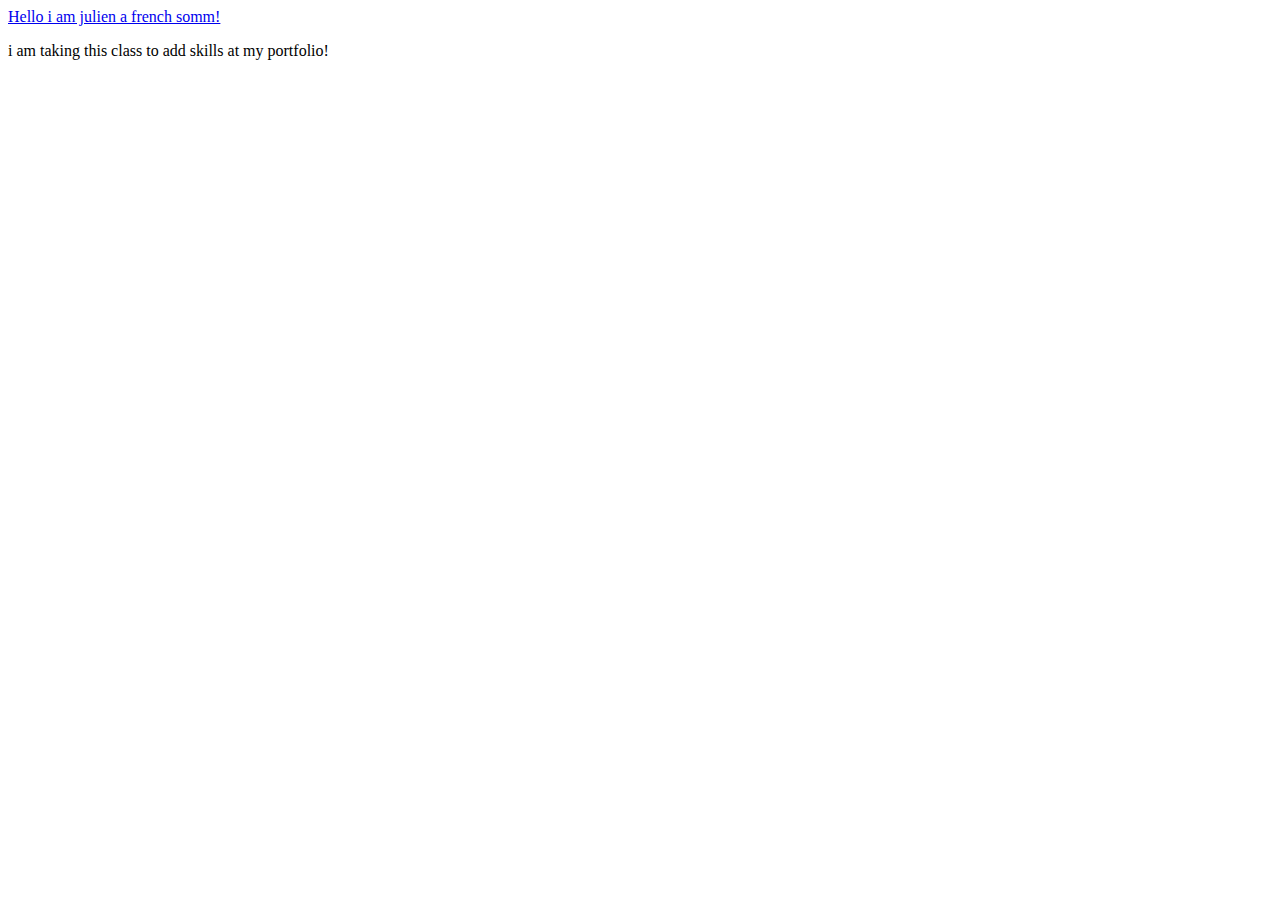
<file: class-work/index.html>
<!DOCTYPE html>
<html>
<head>
	<title>Julien</title>
</head>
<body>
	<a href="resume.html">Hello i am julien a french somm!</a>
	<p> i am taking this class to add skills at my portfolio!</p>
</body>
</html>
</file>
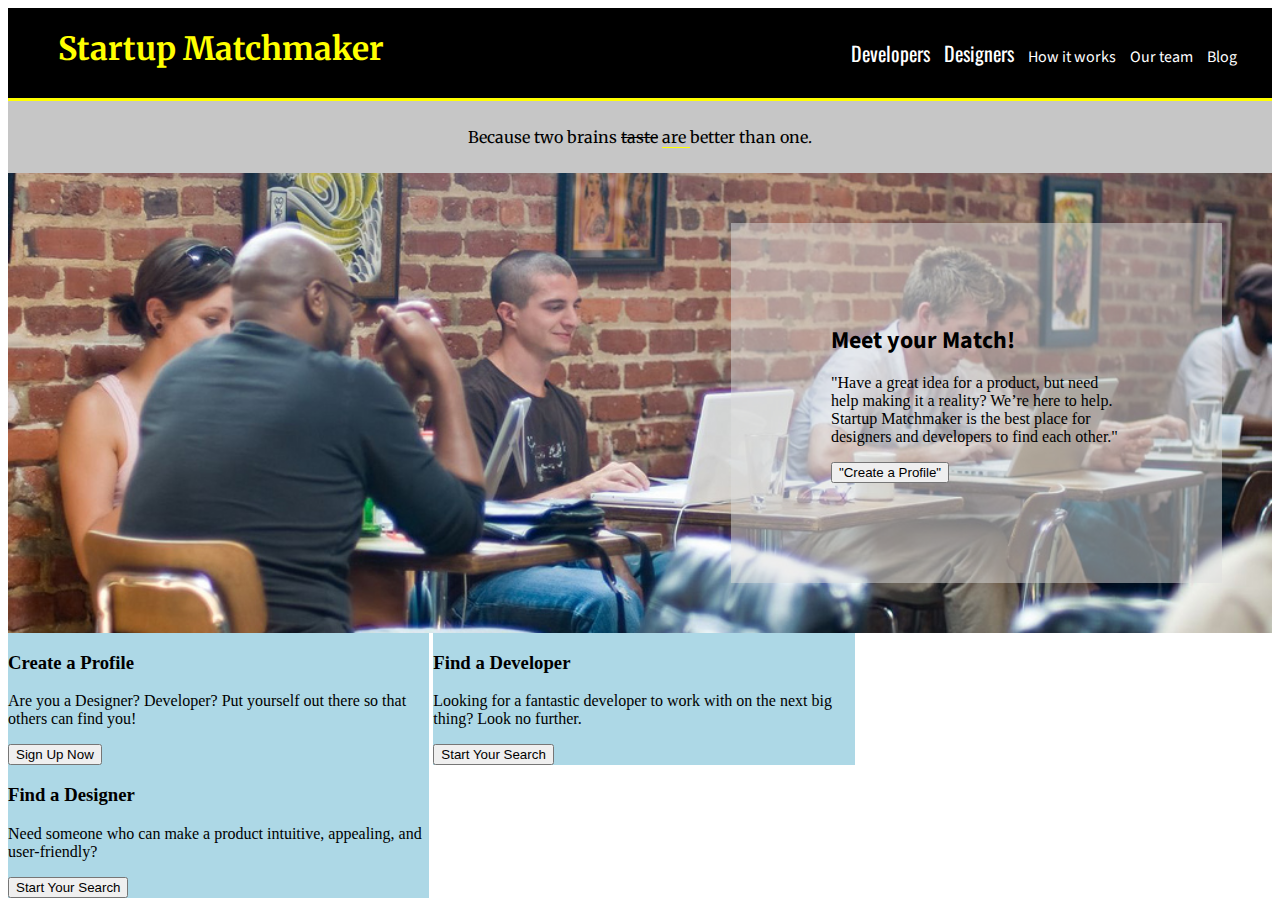
<file: startup-matchmaker/index.html>
<html>
<head>
	<title>Startup Matchmaker</title>
  <link rel="stylesheet" href="https://use.fontawesome.com/releases/v5.3.1/css/all.css" integrity="sha384-mzrmE5qonljUremFsqc01SB46JvROS7bZs3IO2EmfFsd15uHvIt+Y8vEf7N7fWAU" crossorigin="anonymous">
	<link href="https://fonts.googleapis.com/css?family=Source+Sans+Pro:400,700|Oswald:700|Merriweather:700,700italic" rel="stylesheet" type="text/css">
	<link rel="stylesheet" href="css/styles.css">
</head>
<body>
	<header class="clearfix">

		<h1>Startup Matchmaker</h1>
		 
		<nav>
			<a class="bold-link" href="">Developers</a>
			<a class="bold-link" href="">Designers</a>
			<a href="">How it works</a>
			<a href="">Our team</a>
			<a href="">Blog</a>

		</nav>
 	</header>

 	<div class="brain"><p>Because two brains <span class="strikethrough"> taste </span></p> <p> <span class= "textBorder">are </span> better than one.</p>

 	 </div>

 	 <section class="banner">
 	 
 	<aside>

 	

 		<h2>Meet your Match!</h2>
	
 		<p>"Have a great idea for a product, but need help making it a reality? We’re here to help. Startup Matchmaker is the best place for designers and developers to find each other."     		
	</p>

	<button>
  "Create a Profile"
  </button>
  
	</aside>

          </section>		
		 
		 <div class="cards-container">
  
  <div class="card">
    <h3>Create a Profile</h3>
    <p>Are you a Designer? Developer? Put yourself out there so that others can find you!</p>
    <button>Sign Up Now</button>
  </div>
  
  <div class="card">
    <h3>Find a Developer</h3>
    <p>Looking for a fantastic developer to work with on the next big thing? Look no further.</p>
    <button>Start Your Search</button>
  </div>
  
  <div class="card">
    <h3>Find a Designer</h3>
    <p>Need someone who can make a product intuitive, appealing, and user-friendly?</p>
    <button>Start Your Search</button>
  </div>
  
</div>
 		

</body>
</html>
</file>
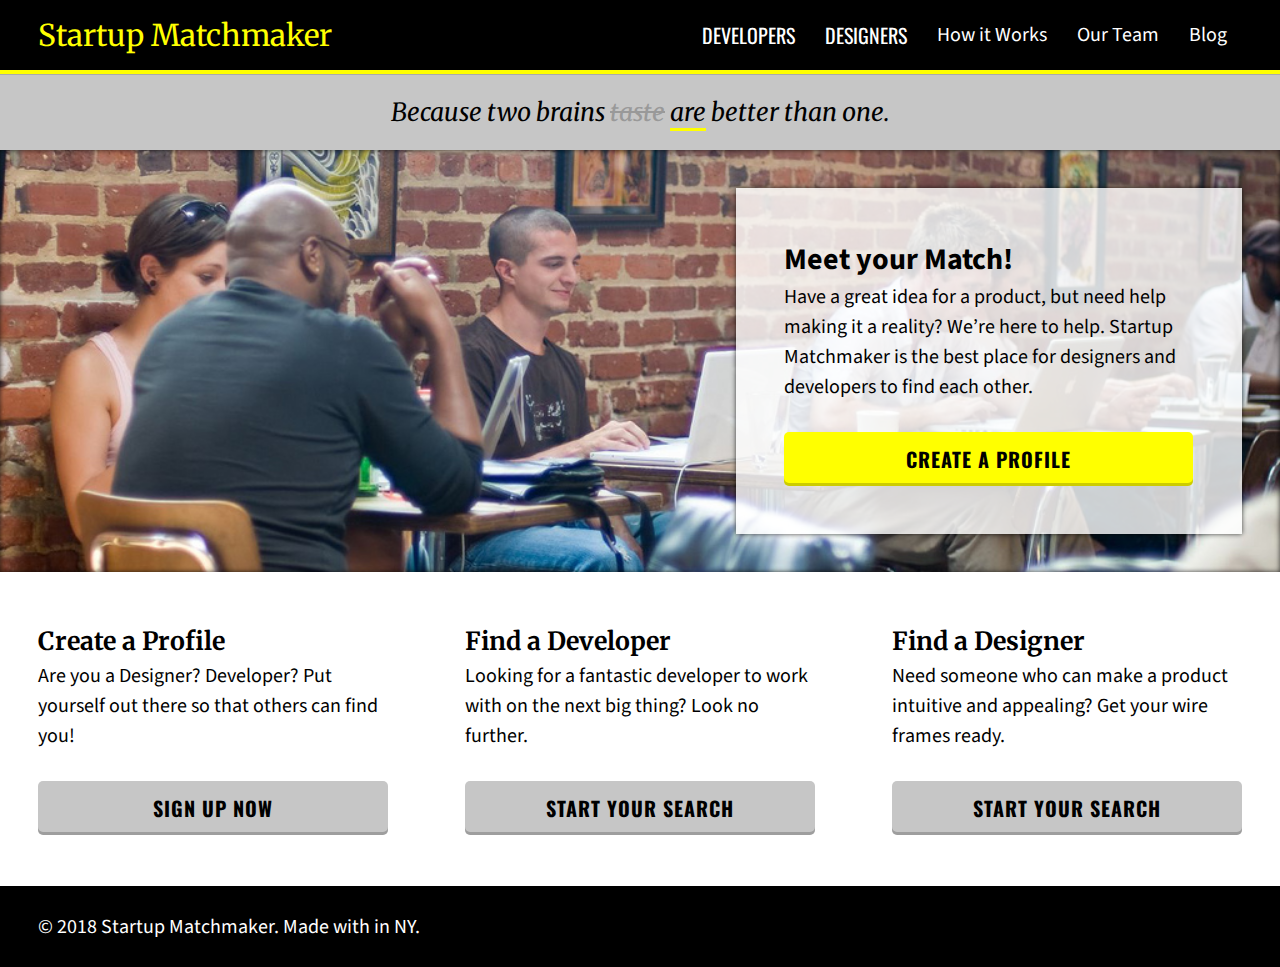
<file: class09/startup-matchmaker-solution/index.html>
<!doctype html>
<html lang="en-us">
<head>
	<meta charset="utf-8">
	<title>Startup Matchmaker</title>
	<link rel="stylesheet" href="https://use.fontawesome.com/releases/v5.3.1/css/all.css" integrity="sha384-mzrmE5qonljUremFsqc01SB46JvROS7bZs3IO2EmfFsd15uHvIt+Y8vEf7N7fWAU" crossorigin="anonymous">
	<link href="http://fonts.googleapis.com/css?family=Source+Sans+Pro:400,700|Oswald:700|Merriweather:700,700italic" rel="stylesheet" type="text/css">
	<link rel="stylesheet" href="css/reset.css">
	<link rel="stylesheet" href="css/main.css">
</head>
<body>
	<div class="container">
		<header id="page-header">
			<div class="wrapper">
				<h1><a href="index.html">Startup Matchmaker</a></h1>
				<nav>
					<ul>
						<li><strong><a href="#">Developers</a></strong></li>
						<li><strong><a href="#">Designers</a></strong></li>
						<li><a href="#">How it Works</a></li>
						<li><a href="#">Our Team</a></li>
						<li><a href="#">Blog</a></li>
					</ul>
				</nav>
			</div>
		</header>
		<p class="tagline">Because two brains <del>taste</del> <ins>are</ins> better than&nbsp;one.</p>
		<section class="banner">
			<div class="wrapper">
				<div class="blurb">
					<h2>Meet your Match!</h2>
					<p>Have a great idea for a product, but need help making it a reality? We’re here to help. Startup Matchmaker is the best place for designers and developers to find each other.</p>
					<a class="button" href="#">Create a Profile</a>
				</div>
			</div>
		</section>
		<div class="wrapper">
			<section class="touts">
				<section class="tout">
					<header>
						<h3>Create a Profile</h3>
					</header>
					<p>Are you a Designer? Developer? Put yourself out there so that others can find you!</p>
					<a class="button" href="#">Sign Up Now</a>
				</section>
				<section class="tout">
					<header>
						<h3>Find a Developer</h3>
					</header>
					<p>Looking for a fantastic developer to work with on the next big thing? Look no further.</p>
					<a class="button" href="developers.html">Start Your Search</a>
				</section>
				<section class="tout">
					<header>
						<h3>Find a Designer</h3>
					</header>
					<p>Need someone who can make a product intuitive and appealing? Get your wire frames ready.</p>
					<a class="button" href="designers.html">Start Your Search</a>
				</section>
			</section>
		</div>
		<footer>
			<div class="wrapper">
				© 2018 Startup Matchmaker. Made with <i class="fas fa-heart" style="color: red;"></i> in NY.
			</div>
		</footer>
	</div>
</body>
</html>
</file>
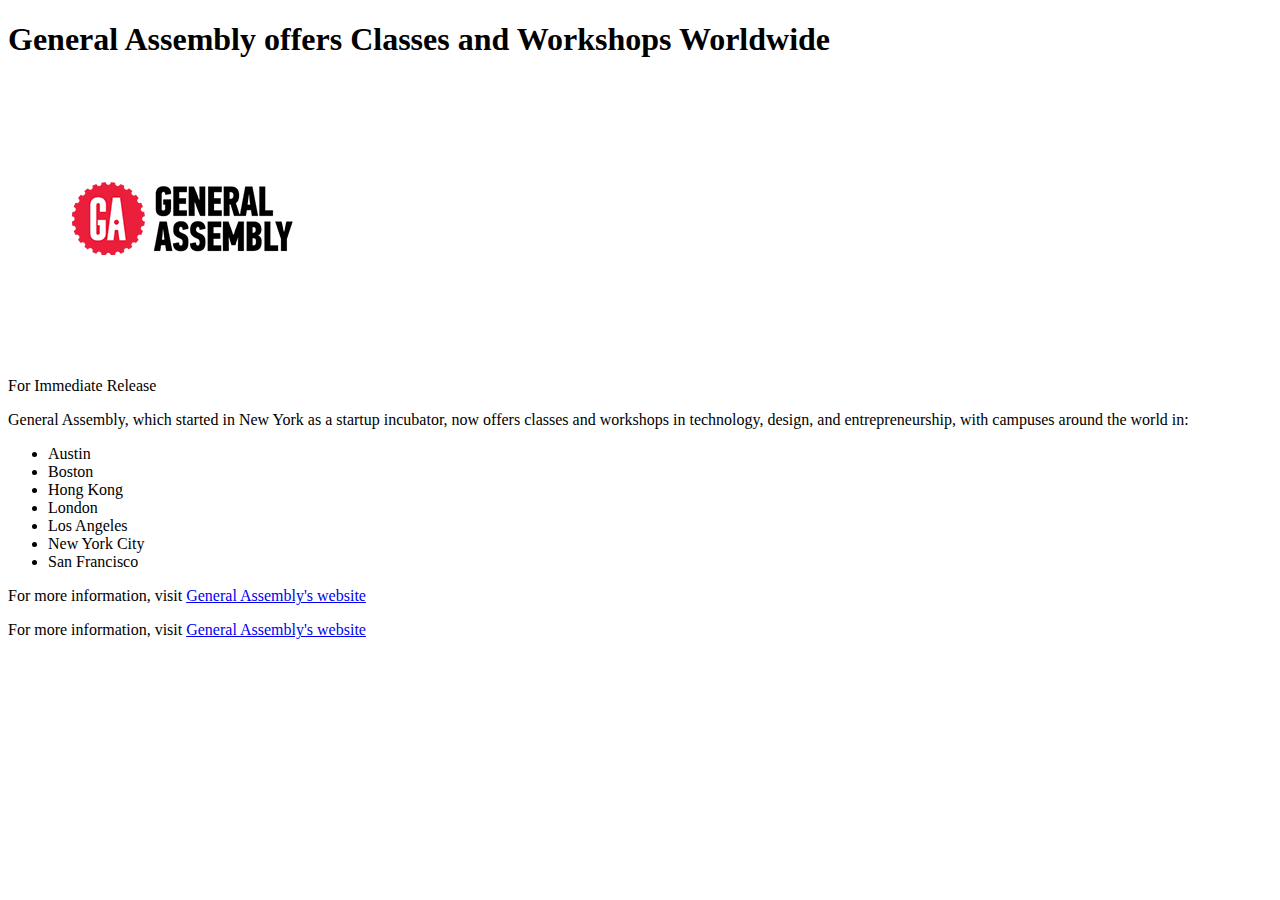
<file: homework/ga-press-release/index.html>
<!DOCTYPE html>
<html>
<head>
	<title>GENERAL ASSEMBLY</title>
</head>
<body>
<h1>General Assembly offers Classes and Workshops Worldwide</h1>
<img  src="logo.png" alt="GA Logo">

<p>For Immediate Release</P>

<p>General Assembly, which started in New York as a startup incubator, now offers classes and workshops in technology, design, and entrepreneurship, with campuses around the world in:</p>

<ul>
  <li>Austin</li>
  <li>Boston</li>
  <li>Hong Kong</li>
  <li>London</li>
  <li>Los Angeles</li>
  <li>New York City</li>
  <li>San Francisco</li>
</ul>
<p>
  For more information, visit <a href="http://generalassemb.ly"> General Assembly's website</a> 
</p>
<p>
  For more information, visit <a href="about.html"> General Assembly's website</a> 
</p>
</body>
</head>
</file>
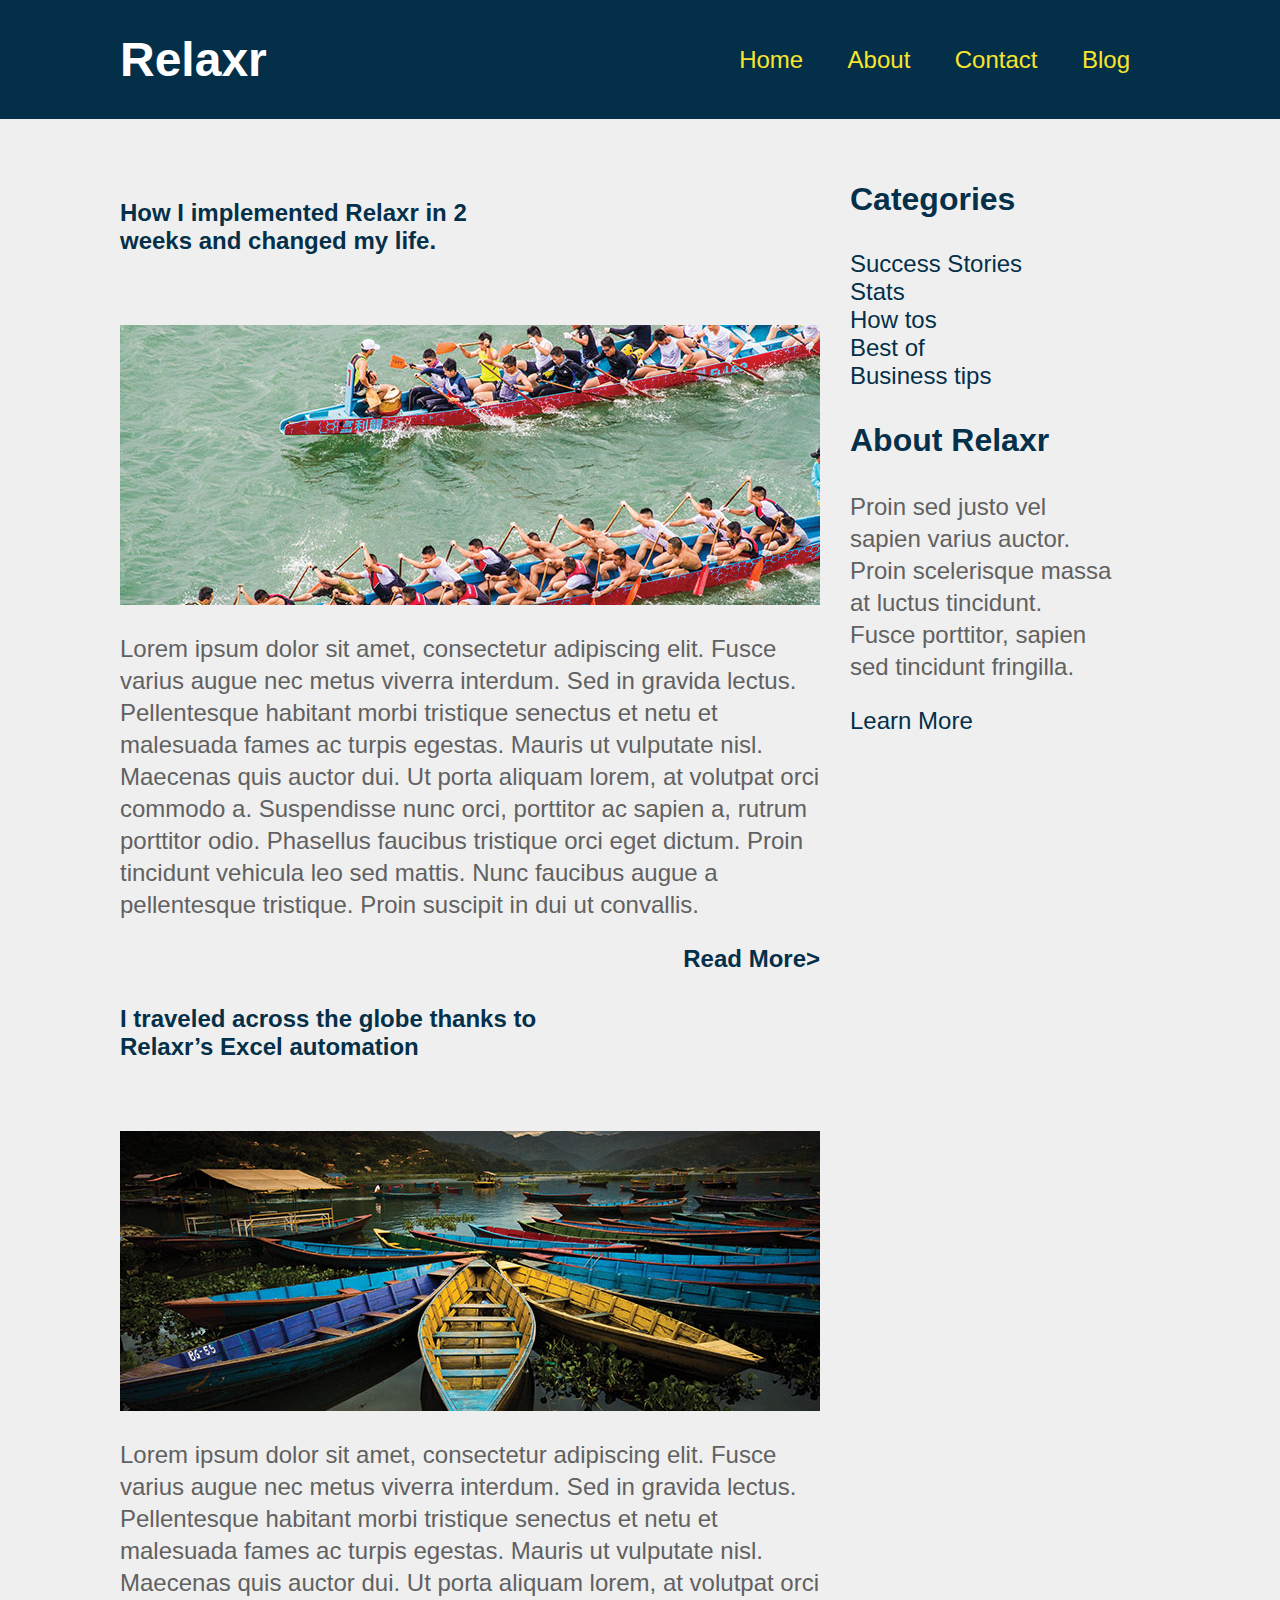
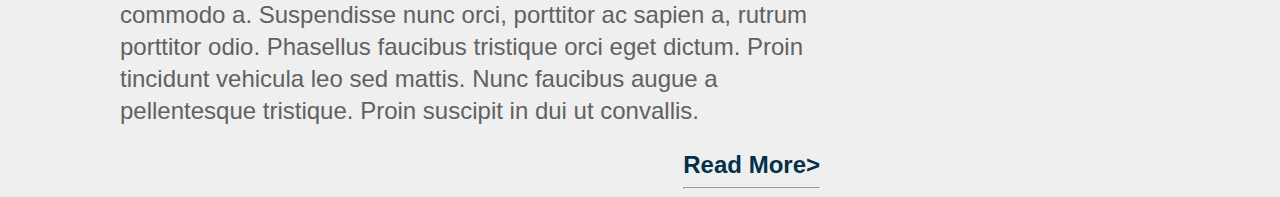
<file: homework/class10/relaxr/index.html>
<!DOCTYPE html>
<html>
<head>
	<title>Relaxr Blog</title>
	<link href='http://fonts.googleapis.com/css?family=Open+Sans:300italic,300,600,800' rel='stylesheet' type='text/css'>
	<link rel="stylesheet" href="css/styles.css">
</head>
<body>
	<div class="container">
		<header id="page-header">
			
				<h1>Relaxr</h1>
				<nav class="nav1">
					
						<a class="link1" href="#">Home</a>
						<a class="link1" href="#">About</a>
						<a class="link1" href="#">Contact</a>
						<a class="link1" href="#">Blog</a>
					
				</nav>
		</header>
		<div class="wrapper">
		<section>
			<article class= firstpost>
				<h2>
					How I implemented Relaxr in 2 weeks and changed my life.
				</h2>
				<img src= "img/blog_photo1.jpg" >


				<p>
					Lorem ipsum dolor sit amet, consectetur adipiscing elit. Fusce varius augue nec metus viverra interdum. Sed in gravida lectus. Pellentesque habitant morbi tristique senectus et netu et malesuada fames ac turpis egestas. Mauris ut vulputate nisl. Maecenas quis auctor dui. Ut porta aliquam lorem, at volutpat orci commodo a. Suspendisse nunc orci, porttitor ac sapien a, rutrum porttitor odio. Phasellus faucibus tristique orci eget dictum. Proin tincidunt vehicula leo sed mattis. Nunc faucibus augue a pellentesque tristique. Proin suscipit in dui ut convallis.
				</p>
				<nav class= "nav3">
				<div>
					<a href="#">Read More></a>
				</div>





			</article>

			<article class= secondpost>
				<h2>I traveled across the globe thanks to Relaxr’s Excel automation
				</h2>
				<img src= "img/blog_photo2.jpg" >


				<p>
					Lorem ipsum dolor sit amet, consectetur adipiscing elit. Fusce varius augue nec metus viverra interdum. Sed in gravida lectus. Pellentesque habitant morbi tristique senectus et netu et malesuada fames ac turpis egestas. Mauris ut vulputate nisl. Maecenas quis auctor dui. Ut porta aliquam lorem, at volutpat orci commodo a. Suspendisse nunc orci, porttitor ac sapien a, rutrum porttitor odio. Phasellus faucibus tristique orci eget dictum. Proin tincidunt vehicula leo sed mattis. Nunc faucibus augue a pellentesque tristique. Proin suscipit in dui ut convallis.
				</p>
				<nav class= "nav3">
				<div>
				<a href="#">Read More></a>
				</div>
				<div>
				<hr class="#"></hr>
			</div>
				 
			</article>
		</section>

		<aside>
		<h3>Categories</h3>
			<nav class="nav2">
				<div>
			<a href="#">Success Stories</a>
			    </div>
			    <div>
					<a href="#">Stats</a>
			    </div>
			    <div>
				<a href="#">How tos</a>
			   </div>
			   <div>
				<a href="#">Best of</a>
				</div>
				<div>
				<a href="#">Business tips</a>
			</div>

			</nav>	


		 <h3>About Relaxr</h3>

				 <p> Proin sed justo vel sapien varius auctor. Proin scelerisque massa at luctus tincidunt. Fusce porttitor, sapien sed tincidunt fringilla.</p>
				<div>
			 	<a href="#">Learn More</a>
				 </div>
			 <div></div>
		</aside>
	   		 </div>
</body>
</html>
</file>
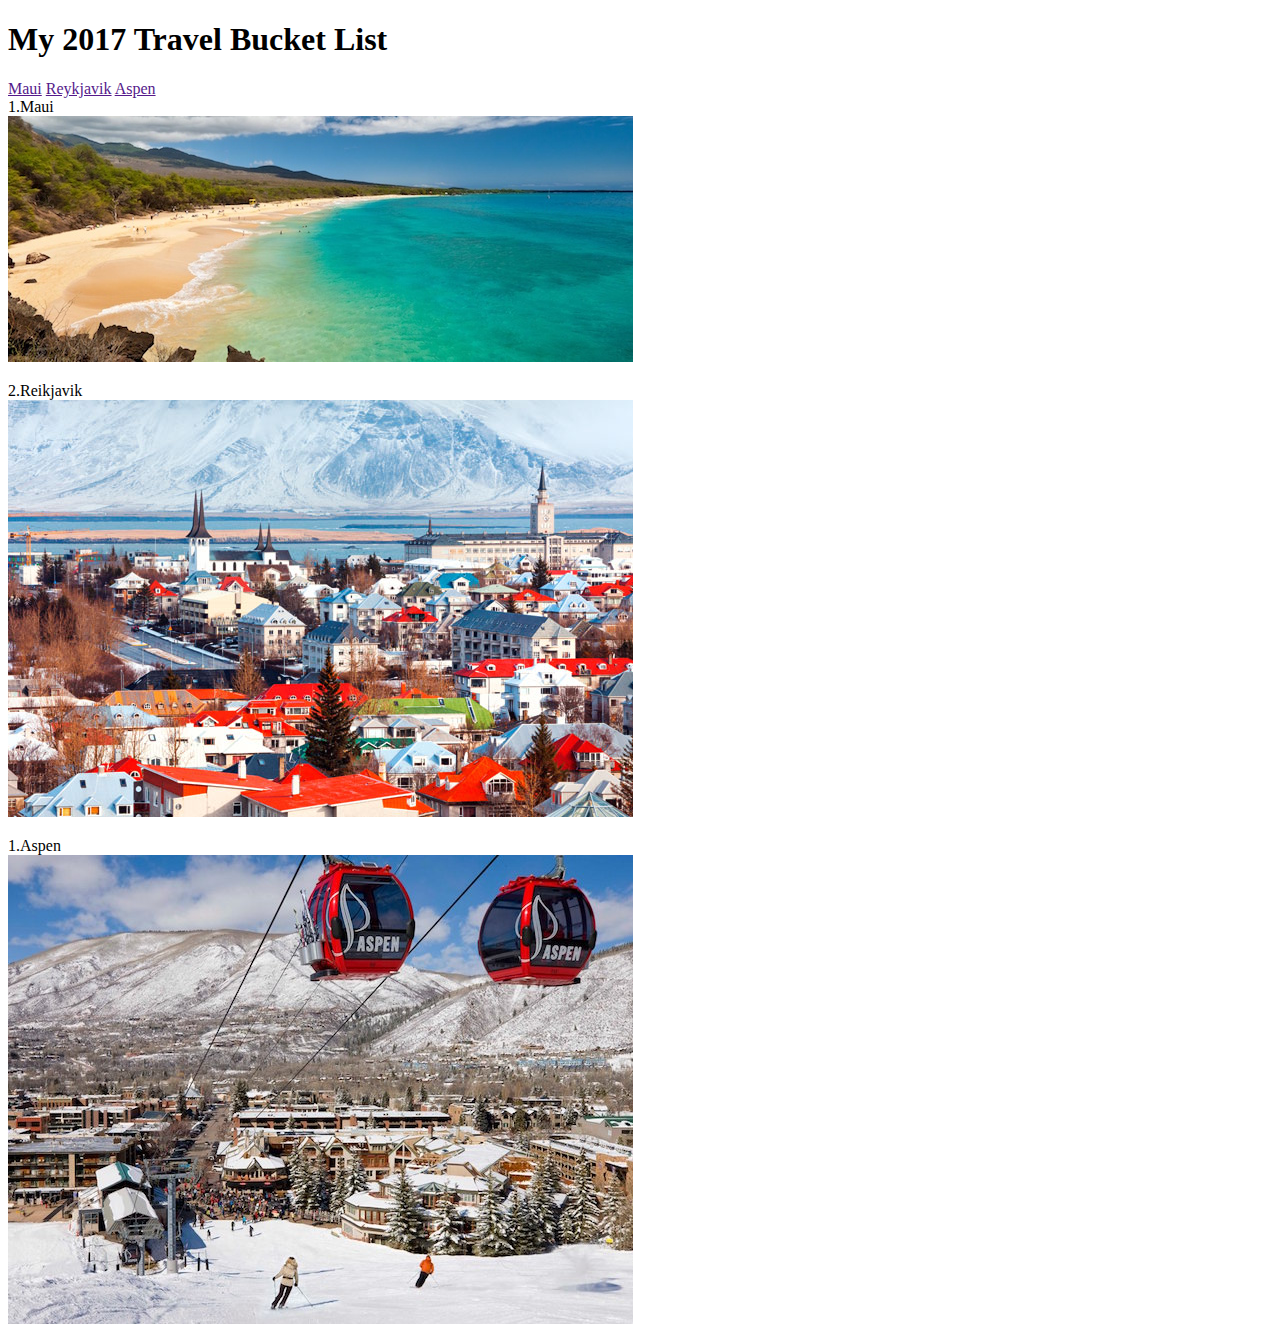
<file: homework/ga-press-release/class04/travel-bucket-list/index.html>
<!DOCTYPE html>
<html>
<head>
	<title> Travel Bucket List julian</title>
</head>
<body>
	<h1>My 2017 Travel Bucket List</h1>
	<div>
		<a href="">Maui</a>
		<a href="">Reykjavik</a>
		<a href="">Aspen</a>
	</div>
	<div>
		<div>1.Maui</div>
		<img src="img/maui.jpg">
		<p></p>
    </div>
	<div>
		<div>2.Reikjavik</div>
		<img src="img/reykjavik.jpg">
		<p></p>
    </div>
    <div>
		<div>1.Aspen</div>
		<img src="img/aspen.jpg">
		<p></p>
    </div>
</body>
</html>
</file>
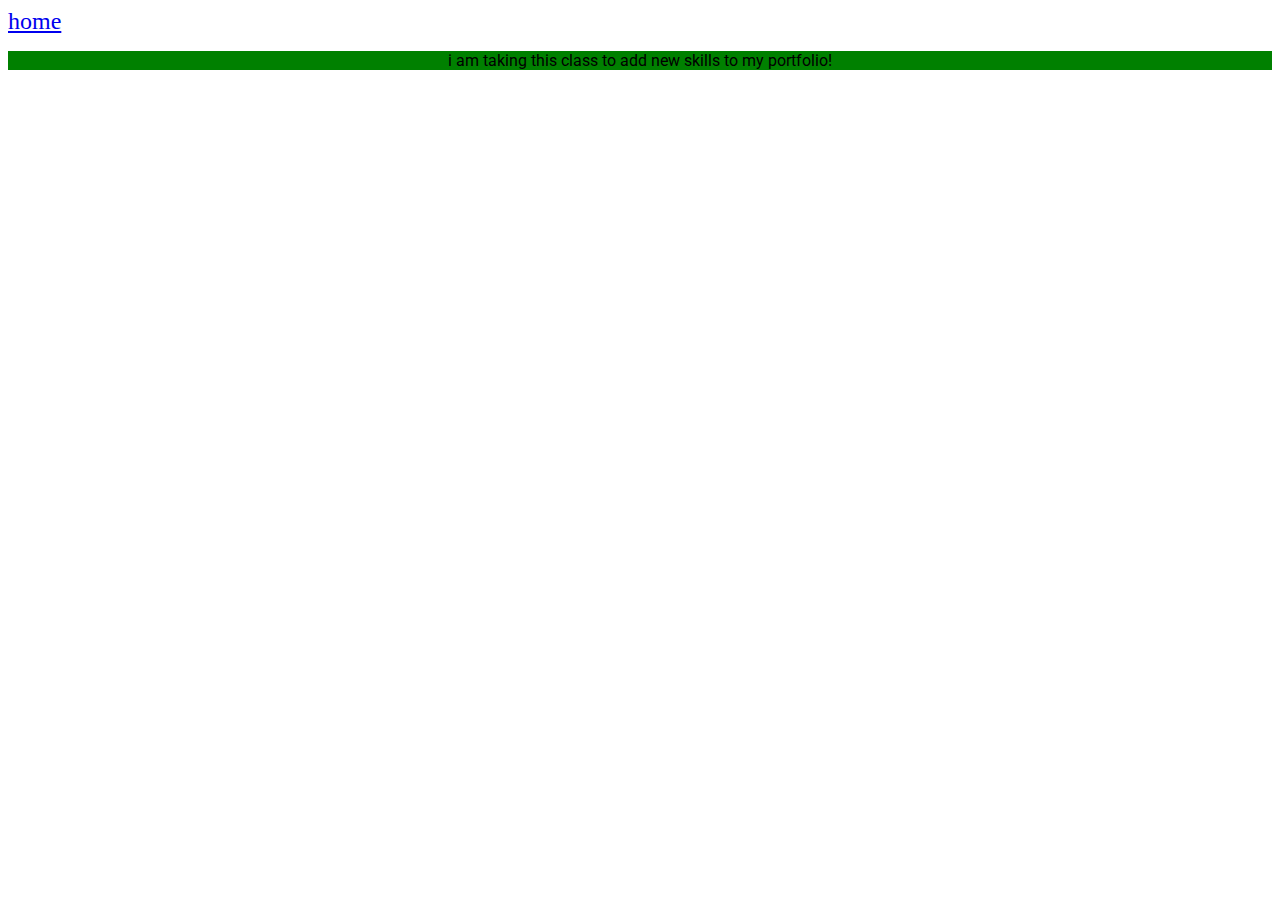
<file: resume.html>
<!DOCTYPE html>
<html>
<head>
	 <link href="https://fonts.googleapis.com/css?family=Roboto" rel="stylesheet">
	<link rel="stylesheet" type="text/css" href="style.css">
	 
	<title>hello my name is julien !</title>
</head>
<body>
	<a href="index.html">home</a>
	<p> i am taking this class to add new skills to my portfolio! 
	</p>

</body>
</html>
</file>
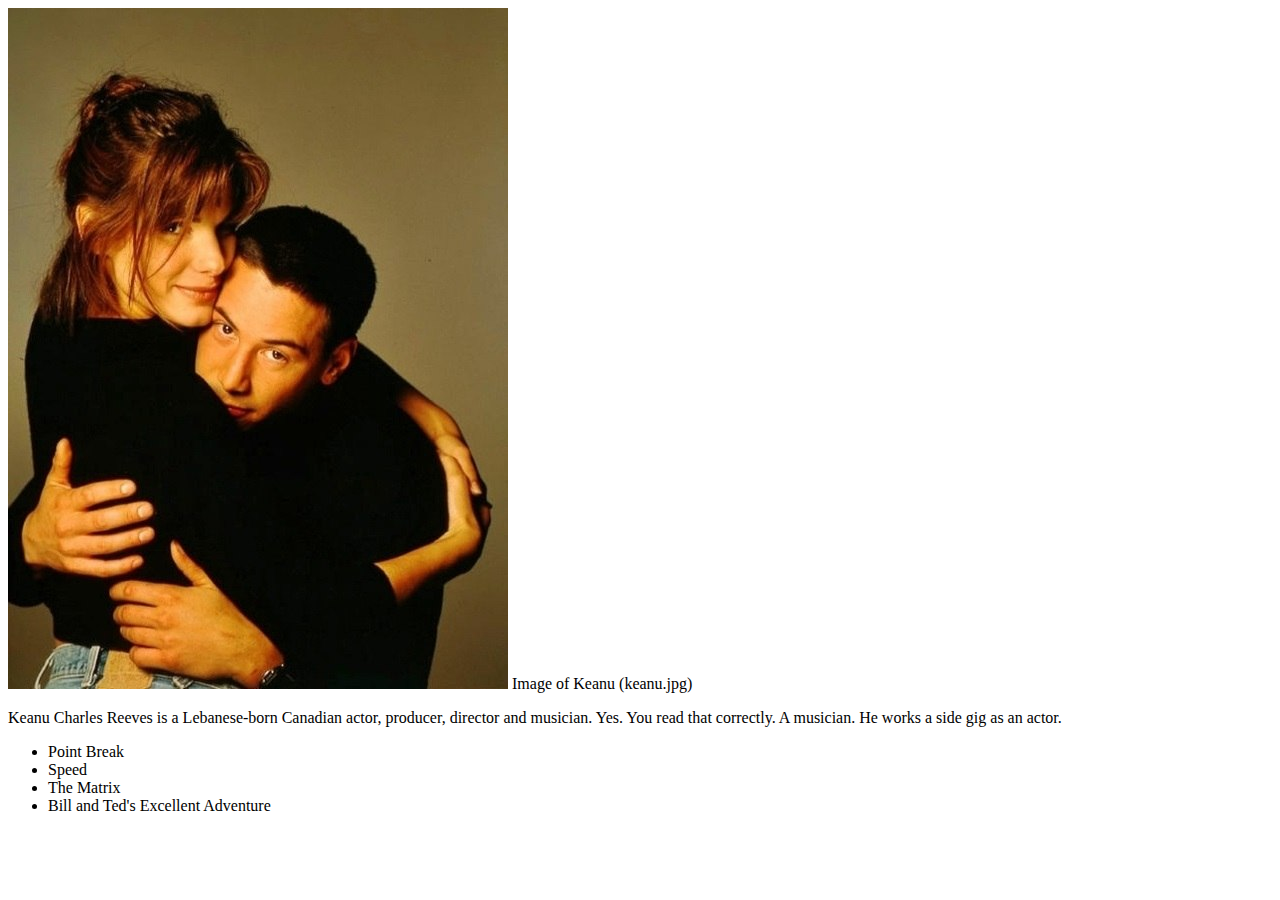
<file: class-work/keanu/about.html>
<!DOCTYPE html>
<html>
<head>
	<title>
<h1>About Keanu Reeves </h1>
<link rel="stylesheet"  href="css/styles.css">
</title>
</head>
<body>
	<img src="keanu.jpg"; alt="feel goodpicture"/>
 
Image of Keanu (keanu.jpg)
<p style="">
Keanu Charles Reeves is a Lebanese-born Canadian actor, producer, director and musician. Yes. You read that correctly. A musician. He works a side gig as an actor.
</p>
<p>
<ul>
<li>Point Break</li>
<li>Speed</li>
<li>The Matrix</li>
<li>Bill and Ted's Excellent Adventure </li>
</ul>
</body>
</html>
</file>
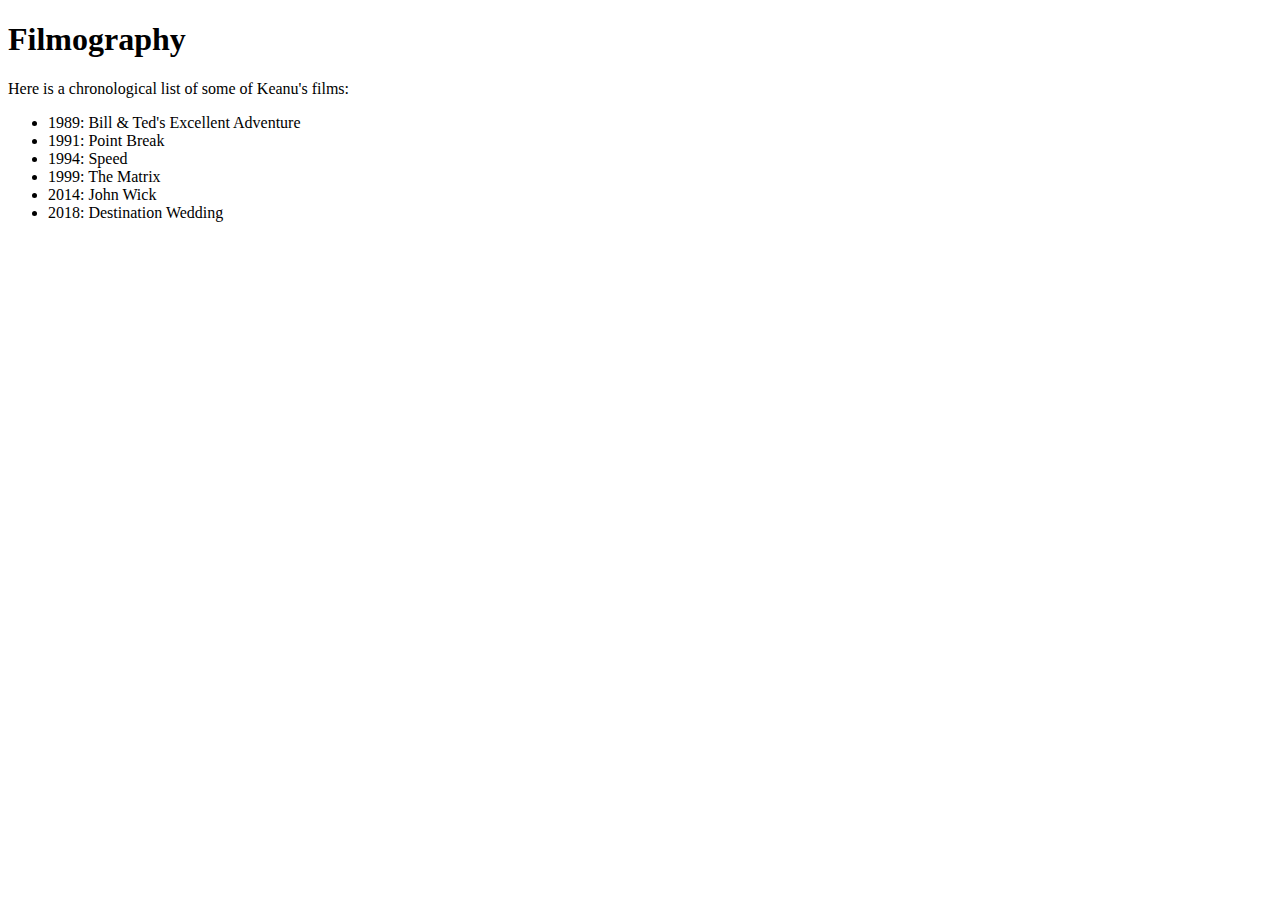
<file: class-work/keanu/films.html>
<!DOCTYPE html>
<html>
<head>
	<title>Keanu's Films</title>
</head>
<body>
	<h1>Filmography</h1>
	<p>Here is a chronological list of some of Keanu's films:</p>

	<ul>
		<li>1989: Bill & Ted's Excellent Adventure</li>
		<li>1991: Point Break</li>
		<li>1994: Speed</li>
		<li>1999: The Matrix</li>
		<li>2014: John Wick</li>
		<li>2018: Destination Wedding</li>
	</ul>
</body>
</html>
</file>
<file: startup-matchmaker/css/styles.css>
/*

FONT FAMILY HELPERS :)
font-family: 'Oswald', sans-serif;
font-family: 'Merriweather', serif;
font-family: 'Source Sans Pro', sans-serif;

*/
body, h1, h2, {
	margin: 0;	 

}

header{

	width: 100%;
	background-color: #000;
	overflow: auto;
	border-bottom: solid yellow 3px;

}

h1  {
    
	display: inline-block;
	float: left;
	margin-left: 50px;
	color: #ffff00;
    font-family: "Merriweather";

}

nav  {

	display: inline-block;
	float: right;
	padding: 30px;

}


.bold-link {

	color: #fff;
    font-family: "Oswald";
    font-size: 20px;
}

a {

	color: white;
	text-decoration: none;
	color: #fff;
    font-family: "Source Sans Pro";
    margin: 5px;

}


.clearfix{
	content: "";
	clear: both;
	display: table;

}

.brain {

	font-family: "Merriweather";
    background: #C6C6C6;
    padding-bottom: 30px;
    text-align: center;
    padding: 10px;
}
/*
h2 {
	display: inline-block;

}*/

.banner {

    padding: 50px;
	background-image: url('../img/coworking.jpg');
	background-position: center;
	overflow: auto;
	background-size: cover;
	
}

.strikethrough{
	text-decoration: line-through;
}

.brain p{
	    display: inline-block;

}

.textBorder{
	border-bottom: 1.5px solid #ffff00;
	color: #999s
}

h2 {
	 
	margin: 0px;
	font-family: Source Sans Pro;
   
}

aside { 
float: right;
width: 25%;
padding: 100px;
background-color: rgba(222, 222, 222, 0.5);
margin-left: 50px;

 }

 .card {

 width: calc(100%/3);
 display: inline-block;
 background-color: lightblue;

 }
</file>
<file: class09/startup-matchmaker-solution/css/main.css>
body {
	font-family: 'Source Sans Pro', sans-serif;
	font-size: 20px;
	line-height: 1.5;
	cursor: default;
}

.wrapper {
	max-width: 1280px;
	margin: auto;
}

h1 {
	font-size: 2em;
	line-height: 1;
}

h2 {
	font-size: 1.5em;
	font-weight: bold;
}

h3 {
	font-family: 'Merriweather', serif;
	font-size: 1.25em;
	font-weight: bold;
}

p {
	margin: 0 0 1.5em 0;
}

.button {
	font-family: 'Oswald', sans-serif;
	text-decoration: none;
	text-transform: uppercase;
	letter-spacing: 1px;
	font-weight: bold;
	background: yellow;
	color: black;
	display: block;
	text-align: center;
	padding: 12px;
	box-shadow: inset 0 -3px 0 rgba(0,0,0,.2);
	border-radius: 5px;
}

#page-header {
	background: black;
	color: white;
	overflow: hidden;
	border-bottom: 4px solid yellow;
	padding: 0 3%;
}

#page-header a {
	color: inherit;
	text-decoration: none;
}

#page-header h1 {
	float: left;
	color: yellow;
	font-family: 'Merriweather', serif;
	font-size: 1.5em;
	margin: 20px 0 0 0;
}

#page-header nav {
	float: right;
}

#page-header nav li {
	float: left;
}

#page-header nav a {
	display: block;
	padding: 20px 15px;
}

#page-header nav li a:hover {
	color: yellow;
}

#page-header nav li.active a {
	background: #666;
}

#page-header nav strong {
	font-family: 'Oswald', sans-serif;
	text-transform: uppercase;
}

.tagline {
	font-family: 'Merriweather', serif;
	text-align: center;
	margin: 0;
	padding: 1em 3%;
	font-size: 1.25em;
	line-height: 1em;
	font-style: italic;
	background: #C6C6C6;
	border-top: 1px solid #AAA;
}

.tagline del {
	color: #999;
}

.tagline ins {
	text-decoration: none;
	border-bottom: 3px solid yellow;
}

.banner {
	background: url(../images/coworking.jpg) center center no-repeat;
	background-size: cover;
	overflow: hidden;
	padding: 3%;
	box-shadow: inset 0 0 5px rgba(0,0,0,.75);
}

.blurb {
	background: rgba(255,255,255,.8);
	width: 34%;
	margin: 0 auto;
	padding: 4%;
	float: right;
	box-shadow: 0 0 5px rgba(0,0,0,.75);
}

.touts {
	background: #EEE;
	background: white;
	overflow: hidden;
	padding: 2% 0;
}

.tout {
	float: left;
	width: 27.3333%;
	padding: 2% 3%;
}

.tout:last-child {
	box-shadow: none;
}

.tout .button {
	background: #C6C6C6;
}

footer {
	background: black;
	color: white;
	padding: 2% 3%;
}
</file>
<file: homework/class10/relaxr/css/styles.css>
/* Box Model */
* {=== Body ===

  box-sizing: border-box;
}

body {
  margin: 0;
  background-color: #f0efef;
  font-family: sans-serif;
  font-weight: 300;

}
header {

	align-items: center;
	background-color: #033048;
	display: flex;
	justify-content: space-between;

}

h1 {
	color: #fff;
	padding-left: 120px;
	font-size: 48px;
    font-weight: 800px;
    


}

.nav1 {

	padding-right : 130px;
	font-family: sans-serif;
	font-weight: 300px;
	color: #f9e42e; 
	
}

.link1{
	color:#f9e42e;
	text-decoration: none;
	padding: 20px;
}

h2 {

	color: #043049;
	padding-top: 60px;
	width: 60%;
	 
}

img { 


	padding-top: 50px;

 }

 p { 
  color: #606161;
  font-size: 24px;
  line-height: 1.333;

   
  }

h3{

  color: #043049;
  font-size: 32px;
  font-weight: 800;
  width: 100%;
 
 
   
}


section{
	width: 70%;
}

aside{
	width: 100%;
	padding: 30px;
	margin-right: 20%;
}

.wrapper {

	display: flex;
	padding-left: 120px;
	width: 100%;

}

.nav2 {
	display: block;
	padding-right:120px;
	width: 100%;
 
	
}

a {

	text-decoration: none;
	color: #043049;
    font-size: 24px;
    text-align: left;
   
}

.nav3 {

	float: right;
	color: #043049;
    font-weight: 600;
     
}

#learn {
	color: #043049;
    font-weight: 600;
    padding-top: 10px;
}
</file>
<file: style.css>
a { 
	font-size: 150%; 
	text-align: center;
}
p {
text-align: center;
font-family: 'Roboto', sans-serif; 
background-color: green;
}
</file>
<file: class-work/keanu/css/styles.css>
body {
	background: black;
	color: white;
}
p {
	color: blue;
}
</file>
